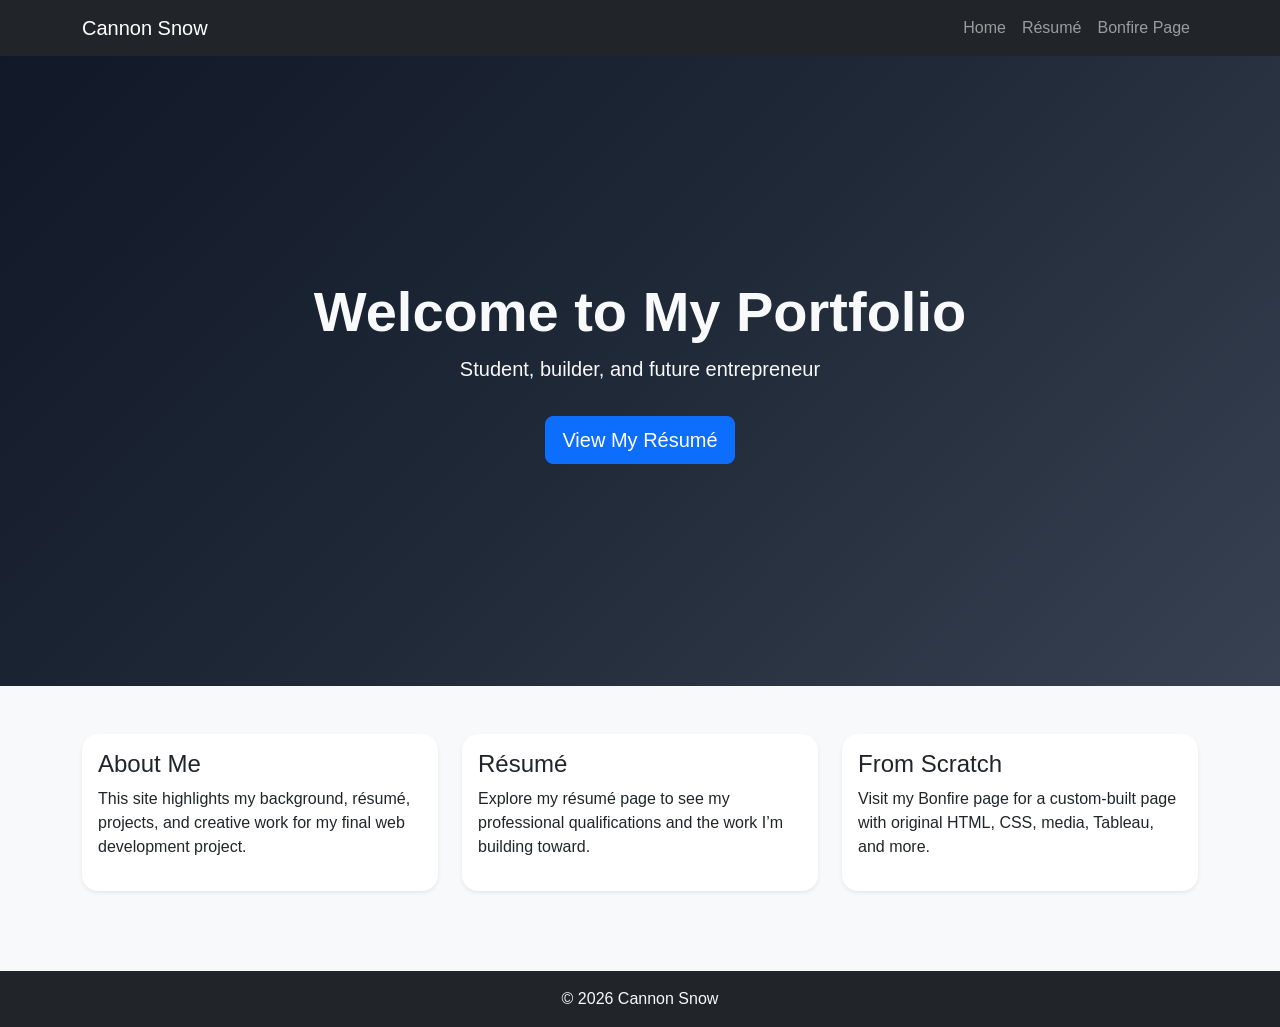
<file: index.html>
<!DOCTYPE html>
<html lang="en">
<head>
  <meta charset="UTF-8">
  <meta name="viewport" content="width=device-width, initial-scale=1.0">
  <title>Cannon Snow | Portfolio</title>

  <link href="https://cdn.jsdelivr.net/npm/bootstrap@5.3.3/dist/css/bootstrap.min.css" rel="stylesheet">
  <link rel="stylesheet" href="site.css">
</head>
<body>

  <nav class="navbar navbar-expand-lg navbar-dark bg-dark">
    <div class="container">
      <a class="navbar-brand" href="index.html">Cannon Snow</a>
      <div class="navbar-nav ms-auto">
        <a class="nav-link" href="index.html">Home</a>
        <a class="nav-link" href="resume.html">Résumé</a>
        <a class="nav-link" href="fromscratch.html">Bonfire Page</a>
      </div>
    </div>
  </nav>

  <header class="hero-section text-center text-light d-flex align-items-center">
    <div class="container">
      <h1 class="display-4 fw-bold">Welcome to My Portfolio</h1>
      <p class="lead">Student, builder, and future entrepreneur</p>
      <a href="resume.html" class="btn btn-primary btn-lg mt-3">View My Résumé</a>
    </div>
  </header>

  <section class="container py-5">
    <div class="row g-4">
      <div class="col-md-4">
        <div class="card h-100 shadow-sm">
          <div class="card-body">
            <h2 class="h4">About Me</h2>
            <p>This site highlights my background, résumé, projects, and creative work for my final web development project.</p>
          </div>
        </div>
      </div>
      <div class="col-md-4">
        <div class="card h-100 shadow-sm">
          <div class="card-body">
            <h2 class="h4">Résumé</h2>
            <p>Explore my résumé page to see my professional qualifications and the work I’m building toward.</p>
          </div>
        </div>
      </div>
      <div class="col-md-4">
        <div class="card h-100 shadow-sm">
          <div class="card-body">
            <h2 class="h4">From Scratch</h2>
            <p>Visit my Bonfire page for a custom-built page with original HTML, CSS, media, Tableau, and more.</p>
          </div>
        </div>
      </div>
    </div>
  </section>

  <footer class="bg-dark text-light text-center py-3">
    <p class="mb-0">© 2026 Cannon Snow</p>
  </footer>

</body>
</html>
</file>
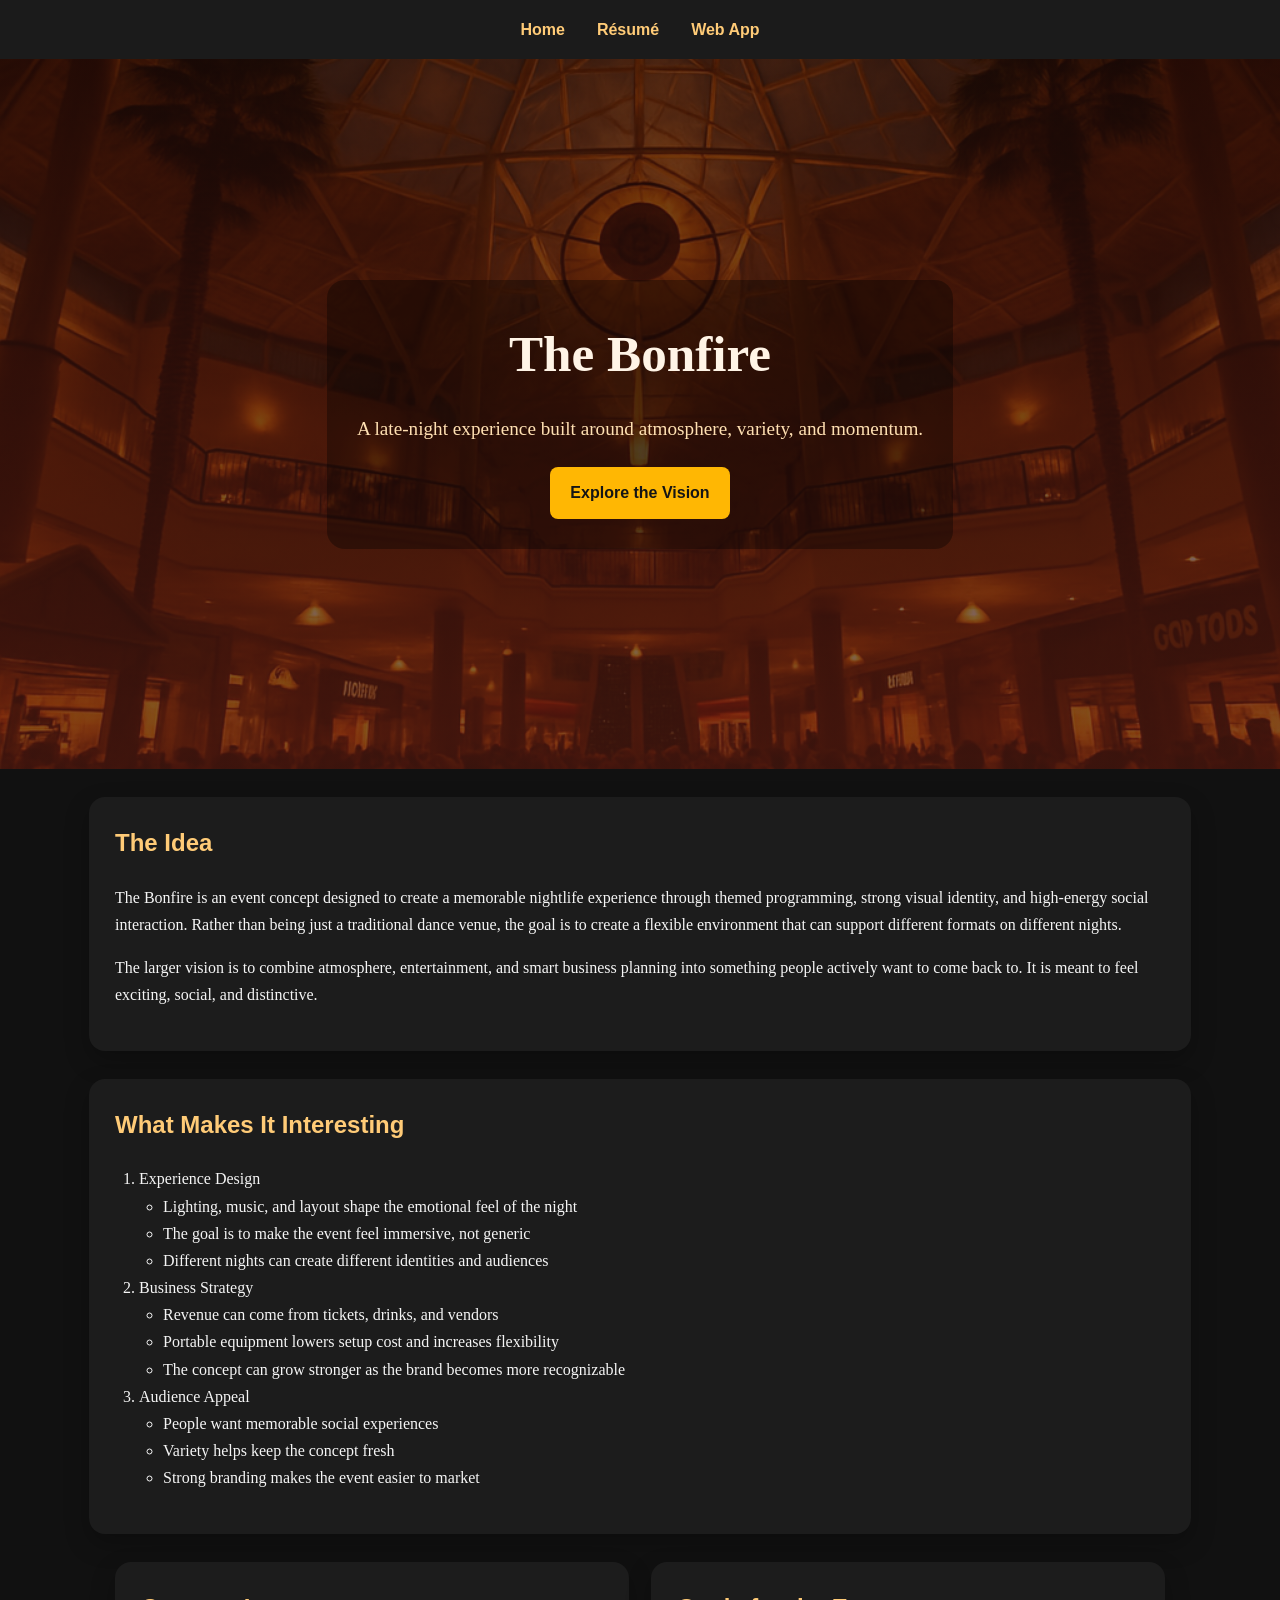
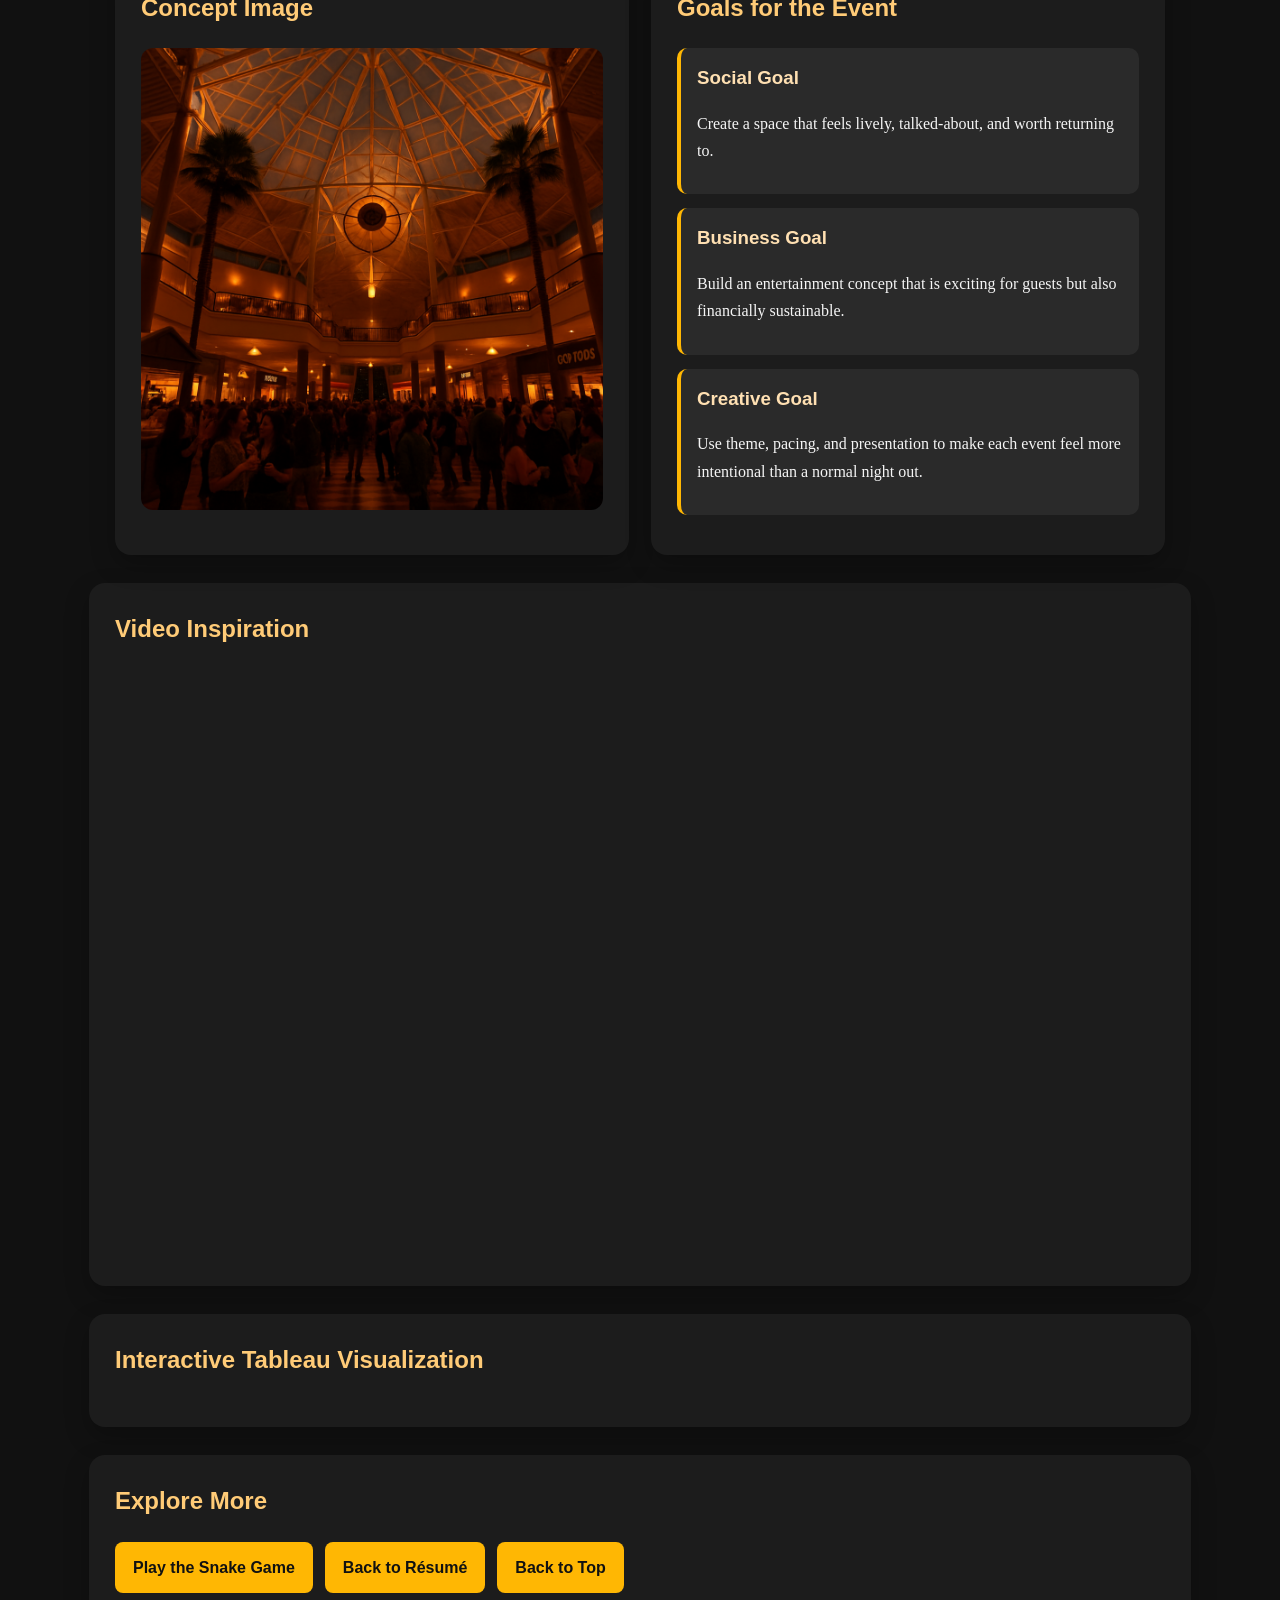
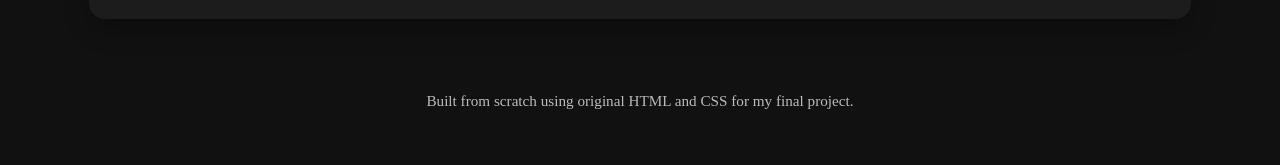
<file: fromscratch.html>
<!DOCTYPE html>
<html lang="en">
<head>
  <meta charset="UTF-8">
  <meta name="viewport" content="width=device-width, initial-scale=1.0">
  <title>The Bonfire | From Scratch</title>
  <link rel="stylesheet" href="scratch.css">
</head>
<body>

  <div class="top-nav">
    <a href="index.html">Home</a>
    <a href="resume.html">Résumé</a>
    <a href="webapp.html">Web App</a>
  </div>

  <div class="hero" id="top">
    <div class="hero-overlay">
      <h1>The Bonfire</h1>
      <p class="subtitle">A late-night experience built around atmosphere, variety, and momentum.</p>
      <a class="jump-button" href="#vision">Explore the Vision</a>
    </div>
  </div>

  <div class="content-section" id="vision">
    <h2>The Idea</h2>
    <p>
      The Bonfire is an event concept designed to create a memorable nightlife experience through themed programming,
      strong visual identity, and high-energy social interaction. Rather than being just a traditional dance venue,
      the goal is to create a flexible environment that can support different formats on different nights.
    </p>
    <p>
      The larger vision is to combine atmosphere, entertainment, and smart business planning into something people
      actively want to come back to. It is meant to feel exciting, social, and distinctive.
    </p>
  </div>

  <div class="content-section">
    <h2>What Makes It Interesting</h2>
    <ol>
      <li>
        Experience Design
        <ul>
          <li>Lighting, music, and layout shape the emotional feel of the night</li>
          <li>The goal is to make the event feel immersive, not generic</li>
          <li>Different nights can create different identities and audiences</li>
        </ul>
      </li>
      <li>
        Business Strategy
        <ul>
          <li>Revenue can come from tickets, drinks, and vendors</li>
          <li>Portable equipment lowers setup cost and increases flexibility</li>
          <li>The concept can grow stronger as the brand becomes more recognizable</li>
        </ul>
      </li>
      <li>
        Audience Appeal
        <ul>
          <li>People want memorable social experiences</li>
          <li>Variety helps keep the concept fresh</li>
          <li>Strong branding makes the event easier to market</li>
        </ul>
      </li>
    </ol>
  </div>

  <div class="two-column-wrap">
    <div class="content-section split-card">
      <h2>Concept Image</h2>
      <img src="bonfire-provo-mall.png" alt="Bonfire concept image">
      <p>
      </p>
    </div>

    <div class="content-section split-card">
      <h2>Goals for the Event</h2>
      <div class="info-box">
        <h3>Social Goal</h3>
        <p>Create a space that feels lively, talked-about, and worth returning to.</p>
      </div>
      <div class="info-box">
        <h3>Business Goal</h3>
        <p>Build an entertainment concept that is exciting for guests but also financially sustainable.</p>
      </div>
      <div class="info-box">
        <h3>Creative Goal</h3>
        <p>Use theme, pacing, and presentation to make each event feel more intentional than a normal night out.</p>
      </div>
    </div>
  </div>

  <div class="content-section">
    <h2>Video Inspiration</h2>
    <p>
    </p>
    <div class="video-wrapper">
      <iframe
        src="https://www.youtube.com/embed/twC-qa7xdSA?si=XCfJisCzam4q3fa6"
        title="YouTube video player"
        allowfullscreen>
      </iframe>
    </div>
  </div>

  <div class="content-section" id="tableau-section">
    <h2>Interactive Tableau Visualization</h2>
    <p>
    </p>
<div class='tableauPlaceholder' id='viz1776724061437' style='position: relative'><noscript><a href='#'><img alt='Would You Be Interested in a Late-Night Venue in Provo? (Yes, No, Maybe) ' src='https:&#47;&#47;public.tableau.com&#47;static&#47;images&#47;Ta&#47;TableauVisual_17767240340510&#47;Sheet2&#47;1_rss.png' style='border: none' /></a></noscript><object class='tableauViz'  style='display:none;'><param name='host_url' value='https%3A%2F%2Fpublic.tableau.com%2F' /> <param name='embed_code_version' value='3' /> <param name='site_root' value='' /><param name='name' value='TableauVisual_17767240340510&#47;Sheet2' /><param name='tabs' value='no' /><param name='toolbar' value='yes' /><param name='static_image' value='https:&#47;&#47;public.tableau.com&#47;static&#47;images&#47;Ta&#47;TableauVisual_17767240340510&#47;Sheet2&#47;1.png' /> <param name='animate_transition' value='yes' /><param name='display_static_image' value='yes' /><param name='display_spinner' value='yes' /><param name='display_overlay' value='yes' /><param name='display_count' value='yes' /><param name='language' value='en-US' /><param name='filter' value='publish=yes' /></object></div>                <script type='text/javascript'>                    var divElement = document.getElementById('viz1776724061437');                    var vizElement = divElement.getElementsByTagName('object')[0];                    vizElement.style.width='100%';vizElement.style.height=(divElement.offsetWidth*0.75)+'px';                    var scriptElement = document.createElement('script');                    scriptElement.src = 'https://public.tableau.com/javascripts/api/viz_v1.js';                    vizElement.parentNode.insertBefore(scriptElement, vizElement);                </script>
  </div>

  <div class="content-section">
    <h2>Explore More</h2>
    <div class="button-row">
      <a class="page-button" href="webapp.html">Play the Snake Game</a>
      <a class="page-button" href="resume.html">Back to Résumé</a>
      <a class="page-button" href="#top">Back to Top</a>
    </div>
  </div>

  <div class="footer">
    <p>Built from scratch using original HTML and CSS for my final project.</p>
  </div>

</body>
</html>
</file>
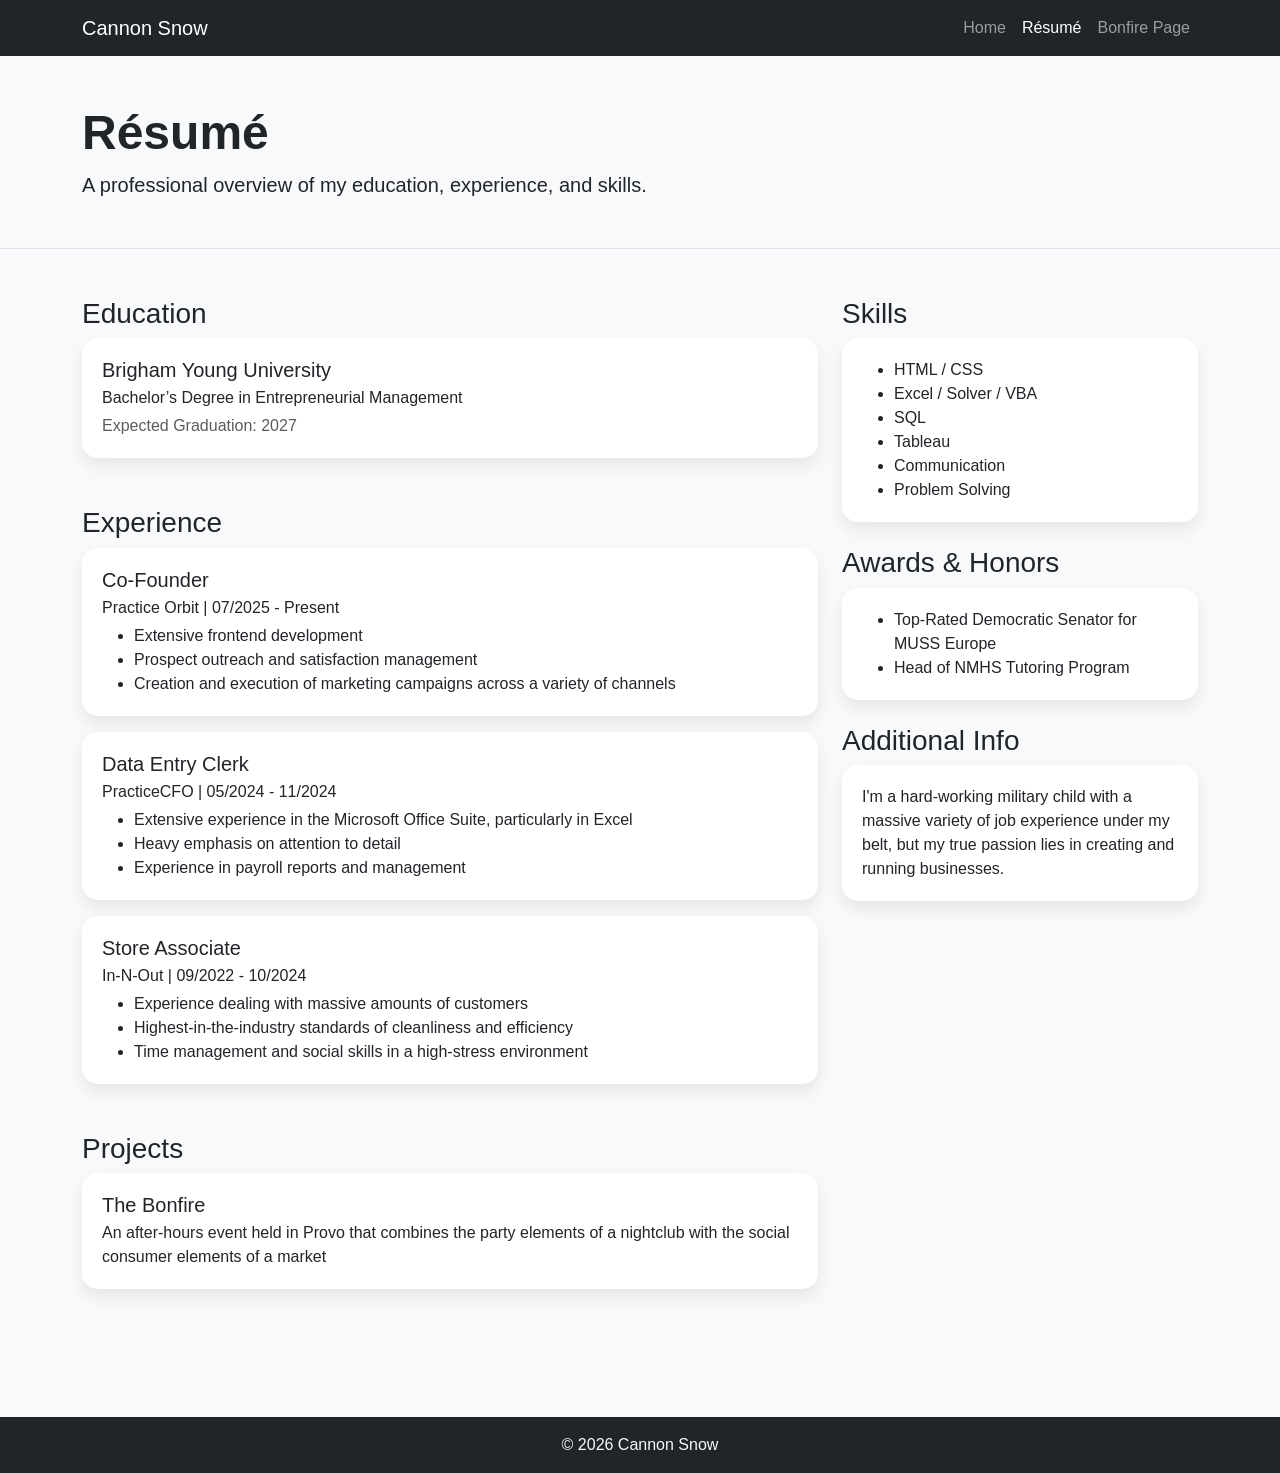
<file: resume.html>
<!DOCTYPE html>
<html lang="en">
<head>
  <meta charset="UTF-8">
  <meta name="viewport" content="width=device-width, initial-scale=1.0">
  <title>Cannon Snow | Résumé</title>

  <link href="https://cdn.jsdelivr.net/npm/bootstrap@5.3.3/dist/css/bootstrap.min.css" rel="stylesheet">
  <link rel="stylesheet" href="site.css">
</head>
<body>

  <nav class="navbar navbar-expand-lg navbar-dark bg-dark">
    <div class="container">
      <a class="navbar-brand" href="index.html">Cannon Snow</a>
      <div class="navbar-nav ms-auto">
        <a class="nav-link" href="index.html">Home</a>
        <a class="nav-link active" href="resume.html">Résumé</a>
        <a class="nav-link" href="fromscratch.html">Bonfire Page</a>
      </div>
    </div>
  </nav>

  <header class="py-5 bg-light border-bottom">
    <div class="container">
      <h1 class="display-5 fw-bold">Résumé</h1>
      <p class="lead mb-0">A professional overview of my education, experience, and skills.</p>
    </div>
  </header>

  <main class="container py-5">
    <div class="row g-4">
      <div class="col-lg-8">
        <section class="mb-5">
          <h2 class="h3">Education</h2>
          <div class="resume-card">
            <h3 class="h5 mb-1">Brigham Young University</h3>
            <p class="mb-1">Bachelor’s Degree in Entrepreneurial Management</p>
            <p class="text-muted mb-0">Expected Graduation: 2027</p>
          </div>
        </section>

        <section class="mb-5">
  <h2 class="h3">Experience</h2>

  <div class="resume-card">
    <h3 class="h5 mb-1">Co-Founder</h3>
    <p class="mb-1">Practice Orbit | 07/2025 - Present</p>
    <ul class="mb-0">
      <li>Extensive frontend development</li>
      <li>Prospect outreach and satisfaction management</li>
      <li>Creation and execution of marketing campaigns across a variety of channels</li>
    </ul>
  </div>

  <div class="resume-card">
    <h3 class="h5 mb-1">Data Entry Clerk</h3>
    <p class="mb-1">PracticeCFO | 05/2024 - 11/2024</p>
    <ul class="mb-0">
      <li>Extensive experience in the Microsoft Office Suite, particularly in Excel</li>
      <li>Heavy emphasis on attention to detail</li>
      <li>Experience in payroll reports and management</li>
    </ul>
  </div>

  <div class="resume-card">
    <h3 class="h5 mb-1">Store Associate</h3>
    <p class="mb-1">In-N-Out | 09/2022 - 10/2024</p>
    <ul class="mb-0">
      <li>Experience dealing with massive amounts of customers</li>
      <li>Highest-in-the-industry standards of cleanliness and efficiency</li>
      <li>Time management and social skills in a high-stress environment</li>
    </ul>
  </div>
</section>


        <section class="mb-5">
          <h2 class="h3">Projects</h2>
          <div class="resume-card">
            <h3 class="h5 mb-1">The Bonfire</h3>
            <p class="mb-0">An after-hours event held in Provo that combines the party elements of a nightclub with the social consumer elements of a market</p>
          </div>
        </section>
      </div>

      <div class="col-lg-4">
        <section class="mb-4">
          <h2 class="h3">Skills</h2>
          <div class="resume-card">
            <ul class="mb-0">
              <li>HTML / CSS</li>
              <li>Excel / Solver / VBA</li>
              <li>SQL</li>
              <li>Tableau</li>
              <li>Communication</li>
              <li>Problem Solving</li>
            </ul>
          </div>
        </section>

        <section class="mb-4">
          <h2 class="h3">Awards & Honors</h2>
          <div class="resume-card">
            <ul class="mb-0">
              <li>Top-Rated Democratic Senator for MUSS Europe</li>
              <li>Head of NMHS Tutoring Program</li>
            </ul>
          </div>
        </section>

        <section>
          <h2 class="h3">Additional Info</h2>
          <div class="resume-card">
            <p class="mb-0">I'm a hard-working military child with a massive variety of job experience under my belt, but my true passion lies in creating and running businesses.</p>
          </div>
        </section>
      </div>
    </div>
  </main>

  <footer class="bg-dark text-light text-center py-3">
    <p class="mb-0">© 2026 Cannon Snow</p>
  </footer>

</body>
</html>
</file>
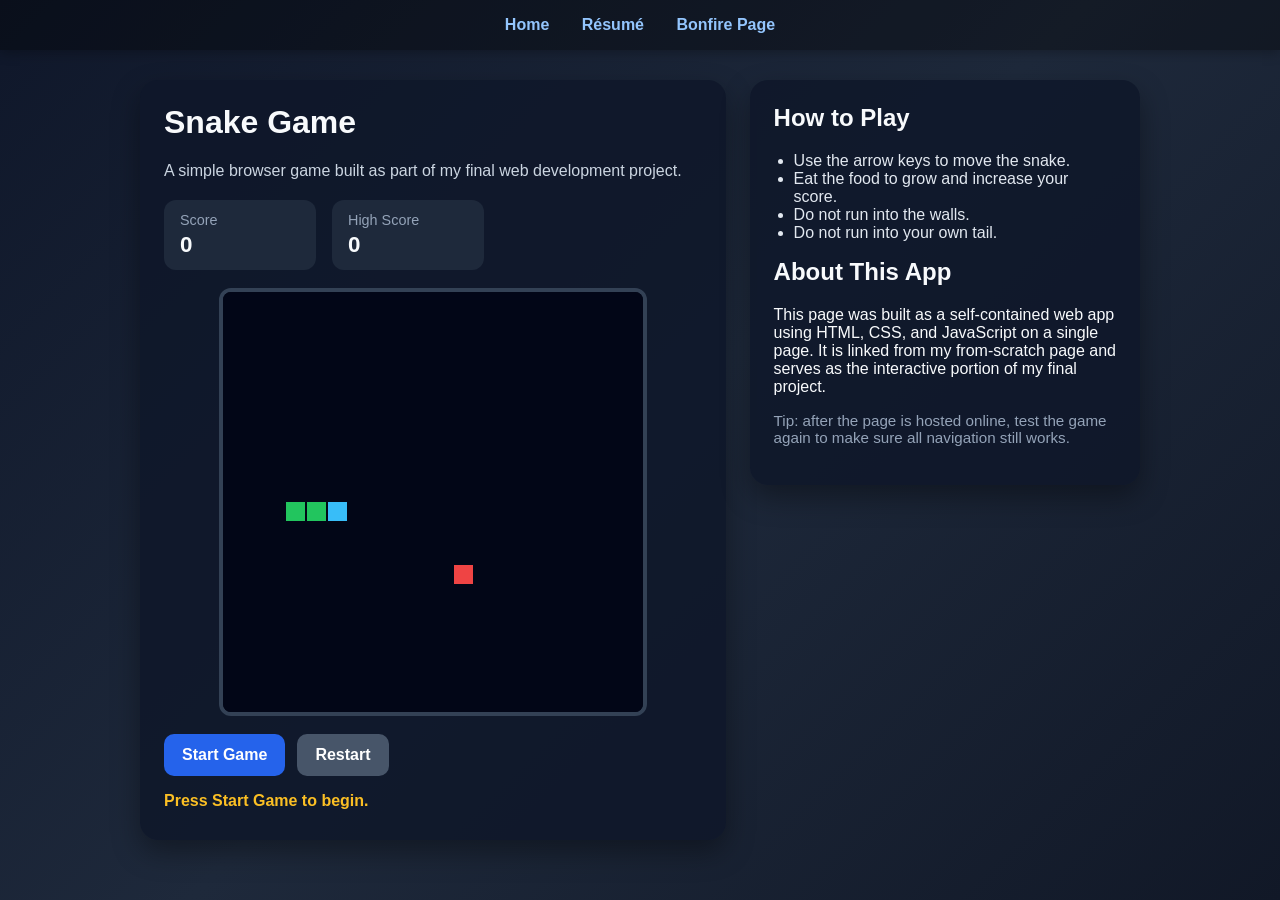
<file: webapp.html>
<!DOCTYPE html>
<html lang="en">
<head>
  <meta charset="UTF-8">
  <meta name="viewport" content="width=device-width, initial-scale=1.0">
  <title>Cannon Snow | Snake Game</title>
  <style>
    body {
      margin: 0;
      font-family: Arial, Helvetica, sans-serif;
      background: linear-gradient(135deg, #0f172a, #1e293b, #111827);
      color: #f8fafc;
      min-height: 100vh;
    }

    .top-nav {
      background-color: rgba(0, 0, 0, 0.35);
      padding: 16px;
      text-align: center;
      box-shadow: 0 2px 12px rgba(0, 0, 0, 0.3);
    }

    .top-nav a {
      color: #93c5fd;
      text-decoration: none;
      margin: 0 14px;
      font-weight: bold;
    }

    .top-nav a:hover {
      color: #ffffff;
    }

    .page-wrap {
      width: 90%;
      max-width: 1000px;
      margin: 30px auto;
      display: grid;
      grid-template-columns: 1.2fr 0.8fr;
      gap: 24px;
      align-items: start;
    }

    .game-panel,
    .info-panel {
      background-color: rgba(15, 23, 42, 0.85);
      border-radius: 18px;
      padding: 24px;
      box-shadow: 0 12px 28px rgba(0, 0, 0, 0.35);
    }

    h1, h2 {
      margin-top: 0;
    }

    .subtitle {
      color: #cbd5e1;
      margin-bottom: 20px;
    }

    .stats {
      display: flex;
      gap: 16px;
      flex-wrap: wrap;
      margin-bottom: 18px;
    }

    .stat-box {
      background-color: #1e293b;
      border-radius: 12px;
      padding: 12px 16px;
      min-width: 120px;
    }

    .stat-label {
      font-size: 0.9rem;
      color: #94a3b8;
      display: block;
      margin-bottom: 4px;
    }

    .stat-value {
      font-size: 1.4rem;
      font-weight: bold;
      color: #f8fafc;
    }

    canvas {
      display: block;
      margin: 0 auto;
      background-color: #020617;
      border: 4px solid #334155;
      border-radius: 12px;
      max-width: 100%;
    }

    .button-row {
      margin-top: 18px;
      display: flex;
      gap: 12px;
      flex-wrap: wrap;
    }

    button {
      background-color: #2563eb;
      color: white;
      border: none;
      border-radius: 10px;
      padding: 12px 18px;
      font-size: 1rem;
      cursor: pointer;
      font-weight: bold;
    }

    button:hover {
      background-color: #3b82f6;
    }

    .secondary-btn {
      background-color: #475569;
    }

    .secondary-btn:hover {
      background-color: #64748b;
    }

    .instructions-list {
      padding-left: 20px;
      color: #e2e8f0;
    }

    .status {
      margin-top: 16px;
      font-weight: bold;
      color: #fbbf24;
      min-height: 24px;
    }

    .footer-note {
      margin-top: 16px;
      color: #94a3b8;
      font-size: 0.95rem;
    }

    @media (max-width: 860px) {
      .page-wrap {
        grid-template-columns: 1fr;
      }
    }
  </style>
</head>
<body>

  <div class="top-nav">
    <a href="index.html">Home</a>
    <a href="resume.html">Résumé</a>
    <a href="fromscratch.html">Bonfire Page</a>
  </div>

  <div class="page-wrap">
    <div class="game-panel">
      <h1>Snake Game</h1>
      <p class="subtitle">A simple browser game built as part of my final web development project.</p>

      <div class="stats">
        <div class="stat-box">
          <span class="stat-label">Score</span>
          <span class="stat-value" id="score">0</span>
        </div>
        <div class="stat-box">
          <span class="stat-label">High Score</span>
          <span class="stat-value" id="highScore">0</span>
        </div>
      </div>

      <canvas id="gameCanvas" width="420" height="420"></canvas>

      <div class="button-row">
        <button id="startBtn">Start Game</button>
        <button id="restartBtn" class="secondary-btn">Restart</button>
      </div>

      <div class="status" id="statusMessage">Press Start Game to begin.</div>
    </div>

    <div class="info-panel">
      <h2>How to Play</h2>
      <ul class="instructions-list">
        <li>Use the arrow keys to move the snake.</li>
        <li>Eat the food to grow and increase your score.</li>
        <li>Do not run into the walls.</li>
        <li>Do not run into your own tail.</li>
      </ul>

      <h2>About This App</h2>
      <p>
        This page was built as a self-contained web app using HTML, CSS, and JavaScript on a single page.
        It is linked from my from-scratch page and serves as the interactive portion of my final project.
      </p>

      <p class="footer-note">
        Tip: after the page is hosted online, test the game again to make sure all navigation still works.
      </p>
    </div>
  </div>

  <script>
    const canvas = document.getElementById("gameCanvas");
    const ctx = canvas.getContext("2d");

    const scoreDisplay = document.getElementById("score");
    const highScoreDisplay = document.getElementById("highScore");
    const statusMessage = document.getElementById("statusMessage");
    const startBtn = document.getElementById("startBtn");
    const restartBtn = document.getElementById("restartBtn");

    const gridSize = 21;
    const tileCount = canvas.width / gridSize;

    let snake = [];
    let direction = { x: 1, y: 0 };
    let nextDirection = { x: 1, y: 0 };
    let food = { x: 10, y: 10 };
    let score = 0;
    let highScore = Number(localStorage.getItem("snakeHighScore")) || 0;
    let gameLoop = null;
    let gameRunning = false;
    let gameOver = false;

    highScoreDisplay.textContent = highScore;

    function initializeGame() {
      snake = [
        { x: 5, y: 10 },
        { x: 4, y: 10 },
        { x: 3, y: 10 }
      ];
      direction = { x: 1, y: 0 };
      nextDirection = { x: 1, y: 0 };
      score = 0;
      scoreDisplay.textContent = score;
      gameOver = false;
      placeFood();
      drawGame();
    }

    function startGame() {
      if (gameRunning) return;

      if (gameOver) {
        initializeGame();
      }

      gameRunning = true;
      statusMessage.textContent = "Game in progress...";
      gameLoop = setInterval(updateGame, 120);
    }

    function restartGame() {
      clearInterval(gameLoop);
      gameRunning = false;
      initializeGame();
      statusMessage.textContent = "Game reset. Press Start Game to play again.";
    }

    function endGame() {
      clearInterval(gameLoop);
      gameRunning = false;
      gameOver = true;
      statusMessage.textContent = "Game over. Press Restart to try again.";
    }

    function updateGame() {
      direction = nextDirection;

      const head = {
        x: snake[0].x + direction.x,
        y: snake[0].y + direction.y
      };

      if (head.x < 0 || head.y < 0 || head.x >= tileCount || head.y >= tileCount) {
        endGame();
        return;
      }

      for (let i = 0; i < snake.length; i++) {
        if (head.x === snake[i].x && head.y === snake[i].y) {
          endGame();
          return;
        }
      }

      snake.unshift(head);

      if (head.x === food.x && head.y === food.y) {
        score++;
        scoreDisplay.textContent = score;

        if (score > highScore) {
          highScore = score;
          localStorage.setItem("snakeHighScore", highScore);
          highScoreDisplay.textContent = highScore;
        }

        placeFood();
      } else {
        snake.pop();
      }

      drawGame();
    }

    function placeFood() {
      let validSpot = false;

      while (!validSpot) {
        food = {
          x: Math.floor(Math.random() * tileCount),
          y: Math.floor(Math.random() * tileCount)
        };

        validSpot = true;
        for (let segment of snake) {
          if (segment.x === food.x && segment.y === food.y) {
            validSpot = false;
            break;
          }
        }
      }
    }

    function drawGame() {
      ctx.fillStyle = "#020617";
      ctx.fillRect(0, 0, canvas.width, canvas.height);

      ctx.fillStyle = "#ef4444";
      ctx.fillRect(food.x * gridSize, food.y * gridSize, gridSize - 2, gridSize - 2);

      for (let i = 0; i < snake.length; i++) {
        ctx.fillStyle = i === 0 ? "#38bdf8" : "#22c55e";
        ctx.fillRect(snake[i].x * gridSize, snake[i].y * gridSize, gridSize - 2, gridSize - 2);
      }
    }

    document.addEventListener("keydown", (event) => {
      if (event.key === "ArrowUp" && direction.y !== 1) {
        nextDirection = { x: 0, y: -1 };
      } else if (event.key === "ArrowDown" && direction.y !== -1) {
        nextDirection = { x: 0, y: 1 };
      } else if (event.key === "ArrowLeft" && direction.x !== 1) {
        nextDirection = { x: -1, y: 0 };
      } else if (event.key === "ArrowRight" && direction.x !== -1) {
        nextDirection = { x: 1, y: 0 };
      }
    });

    startBtn.addEventListener("click", startGame);
    restartBtn.addEventListener("click", restartGame);

    initializeGame();
  </script>
</body>
</html>
</file>
<file: site.css>
body {
  font-family: Arial, Helvetica, sans-serif;
  background-color: #f8f9fa;
  color: #212529;
}

.hero-section {
  min-height: 70vh;
  background: linear-gradient(135deg, #111827, #1f2937, #374151);
}

.card {
  border: none;
  border-radius: 1rem;
}

footer {
  margin-top: 2rem;
}


.resume-card {
  background-color: white;
  border-radius: 1rem;
  padding: 1.25rem;
  box-shadow: 0 0.5rem 1rem rgba(0, 0, 0, 0.08);
  margin-bottom: 1rem;
}

h2 {
  margin-bottom: 1rem;
}


.portfolio-hero {
  background: linear-gradient(135deg, #0f172a, #1e293b, #334155);
}

.section-title {
  font-weight: 700;
  margin-bottom: 1rem;
}

.portfolio-link-card {
  transition: transform 0.2s ease, box-shadow 0.2s ease;
}

.portfolio-link-card:hover {
  transform: translateY(-4px);
  box-shadow: 0 0.75rem 1.5rem rgba(0, 0, 0, 0.12);
}
</file>
<file: scratch.css>
body {
  margin: 0;
  font-family: Georgia, "Times New Roman", serif;
  background: #111111;
  color: #f5f5f5;
  line-height: 1.7;
}

.top-nav {
  background: #1b1b1b;
  padding: 16px;
  text-align: center;
  position: sticky;
  top: 0;
  z-index: 1000;
}

.top-nav a {
  color: #ffcb77;
  text-decoration: none;
  margin: 0 14px;
  font-family: Arial, Helvetica, sans-serif;
  font-weight: bold;
}

.top-nav a:hover {
  color: #ffffff;
}

.hero {
  background:
    linear-gradient(rgba(35, 13, 8, 0.65), rgba(80, 28, 18, 0.7)),
    url("bonfire-provo-mall.png") center/cover no-repeat;
  min-height: 70vh;
  display: flex;
  align-items: center;
  justify-content: center;
  text-align: center;
  padding: 40px 20px;
}

.hero-overlay {
  background: rgba(0, 0, 0, 0.35);
  padding: 30px;
  border-radius: 18px;
  max-width: 800px;
}

.hero h1 {
  margin: 0;
  font-size: 3.2rem;
  color: #fff4e6;
}

.subtitle {
  font-size: 1.2rem;
  color: #ffe0b2;
  margin: 16px 0 0;
}

.jump-button {
  display: inline-block;
  margin-top: 22px;
  padding: 12px 20px;
  background: #ffb703;
  color: #151515;
  text-decoration: none;
  border-radius: 8px;
  font-family: Arial, Helvetica, sans-serif;
  font-weight: bold;
}

.jump-button:hover {
  background: #ffd166;
}

.content-section {
  width: 86%;
  max-width: 1050px;
  margin: 28px auto;
  background: #1c1c1c;
  padding: 26px;
  border-radius: 16px;
  box-shadow: 0 10px 24px rgba(0, 0, 0, 0.25);
}

.content-section h2 {
  margin-top: 0;
  color: #ffcb77;
  font-family: Arial, Helvetica, sans-serif;
}

.two-column-wrap {
  width: 86%;
  max-width: 1050px;
  margin: 0 auto;
  display: flex;
  flex-wrap: wrap;
  gap: 22px;
}

.split-card {
  flex: 1 1 450px;
  margin: 0;
}

.split-card img {
  width: 100%;
  border-radius: 12px;
  display: block;
  margin-bottom: 14px;
}

.info-box {
  background: #2a2a2a;
  border-left: 4px solid #ffb703;
  padding: 14px 16px;
  border-radius: 10px;
  margin-bottom: 14px;
}

.info-box h3 {
  margin-top: 0;
  margin-bottom: 6px;
  color: #ffe0b2;
  font-family: Arial, Helvetica, sans-serif;
}

.video-wrapper {
  position: relative;
  width: 100%;
  padding-bottom: 56.25%;
  height: 0;
  overflow: hidden;
  border-radius: 12px;
}

.video-wrapper iframe {
  position: absolute;
  inset: 0;
  width: 100%;
  height: 100%;
  border: 0;
}

.tableau-placeholder {
  background: #292929;
  border: 2px dashed #ffcb77;
  border-radius: 12px;
  padding: 32px;
  text-align: center;
  color: #f8deb0;
}

.button-row {
  display: flex;
  flex-wrap: wrap;
  gap: 12px;
}

.page-button {
  display: inline-block;
  padding: 12px 18px;
  background: #ffb703;
  color: #111111;
  text-decoration: none;
  border-radius: 8px;
  font-family: Arial, Helvetica, sans-serif;
  font-weight: bold;
}

.page-button:hover {
  background: #ffd166;
}

.footer {
  text-align: center;
  color: #bbbbbb;
  padding: 26px 20px 36px;
  font-size: 0.95rem;
}

ol, ul {
  padding-left: 24px;
}

@media (max-width: 768px) {
  .hero h1 {
    font-size: 2.4rem;
  }

  .content-section,
  .two-column-wrap {
    width: 92%;
  }
}
</file>
